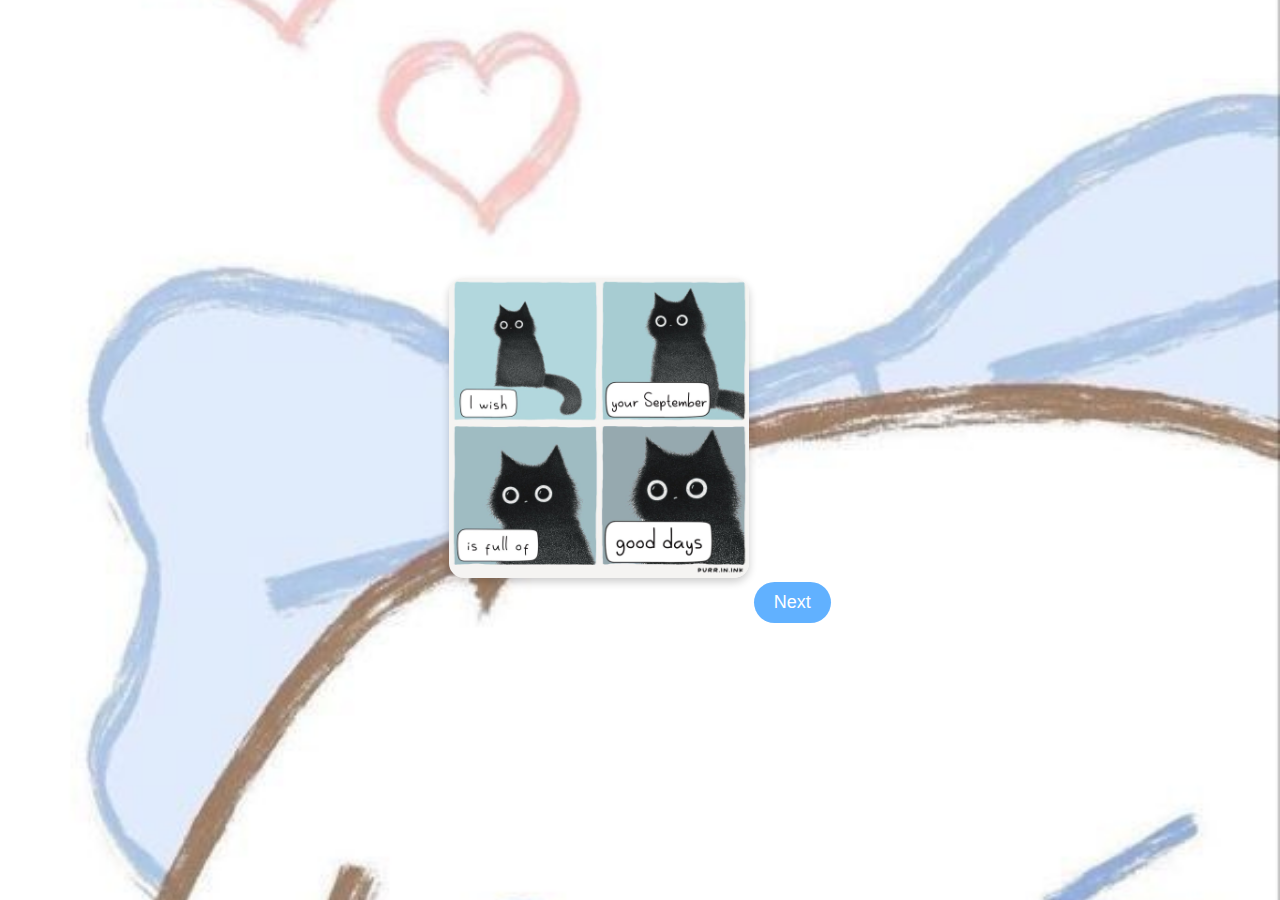
<file: index.html>
<!DOCTYPE html>
<html lang="en">
<head>
  <meta charset="UTF-8">
  <meta http-equiv="X-UA-Compatible" content="IE=Edge">
  <meta name="viewport" content="width=device-width, initial-scale=1">

  <title>September good</title>
  <link rel="stylesheet" href="style.css">
</head>

<body>
      <div class="container">
        <div class="image-box">
            <img src="Cat.jpg" alt="">
        </div>
        <a href="utama.html" class="next-button">Next</a>
    </div>
</body>
</html>
</file>
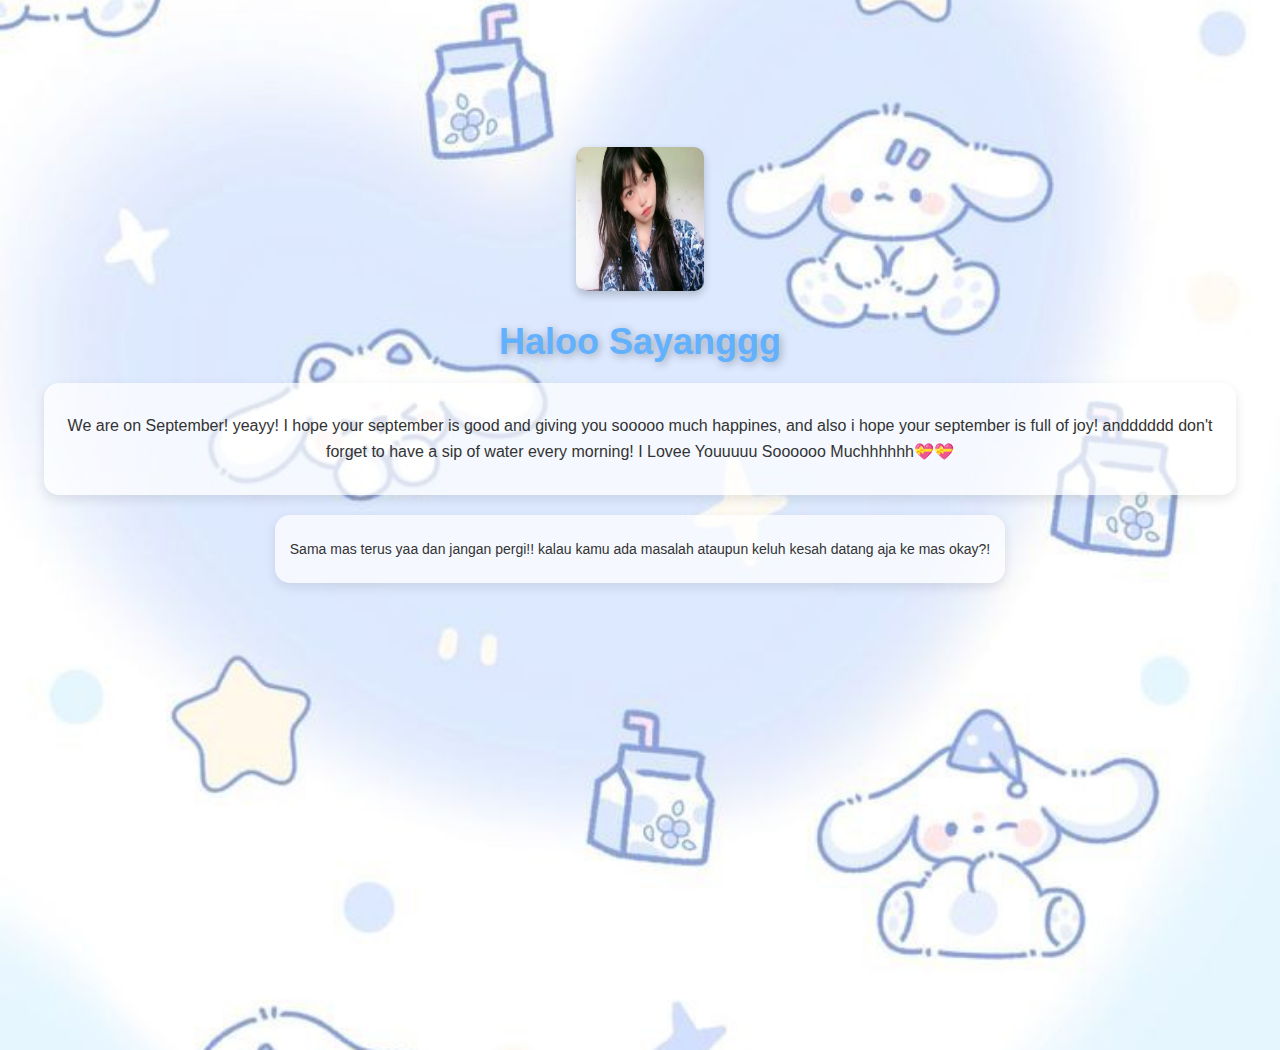
<file: utama.html>
<!DOCTYPE html>
<html>

<head>
  <meta charset="UTF-8">
  <meta name="viewport" content="width=device-width, initial-scale=1">
  <title>Selamat September!</title>
  <link rel="stylesheet" href="main.css">
</head>

<body>
    <audio autoplay loop>
          <source src="song.mp3" type="audio/mpeg">
          Your browser does not support the audio element.
    </audio>

    <div class="image-box">
      <img src="Mylove.jpg" alt= "My gorgeous wife">
    </div>

    <div class="title">Haloo Sayanggg</div>

    <div class="message">
      <p> We are on September! yeayy! I hope your september is good and giving you sooooo much happines, and also i hope your september is full of joy! andddddd don't forget to have a sip of water every morning! I Lovee Youuuuu Soooooo Muchhhhhh💝💝</p>
    </div>
 
    <div class="message-2">
      <p>Sama mas terus yaa dan jangan pergi!! kalau kamu ada masalah ataupun keluh kesah datang aja ke mas okay?!</p>
    </div>
</body>

</html>
</file>
<file: style.css>
body, html {
            margin: 0;
            padding: 0;
            width: 100%;
            height: 100%;
            font-family: Arial, sans-serif;
        }

        body {
            background: url('Background.jpg') no-repeat center center fixed;
            background-size: cover;
            display: flex;
            justify-content: center;
            align-items: center;
        }

        .container {
            text-align: center;
            width: 100%;
        }

        .image-box {
            display: inline-block;
            width: 90%;
            max-width: 300px;
            border-radius: 15px;
            overflow: hidden;
            box-shadow: 0 4px 8px rgba(0, 0, 0, 0.2);
            margin-bottom: 30px;
        }

        .image-box img {
            width: 100%;
            display: block;
        }

        .next-button {
            display: inline-block;
            padding: 10px 20px;
            background-color: #61B1FF;
            color: white;
            border: none;
            border-radius: 25px;
            font-size: 18px;
            cursor: pointer;
            text-decoration: none;
        }

        .next-button:hover {
            background-color: #61b1ff;
        }
</file>
<file: main.css>
body, html {
            margin: 0;
            padding: 0;
            width: 100%;
            height: 100%;
            font-family: Arial, sans-serif;
            background: url('Background2.jpg') no-repeat center center fixed;
            background-size: cover;
            display: flex;
            flex-direction: column;
            align-items: center;
            justify-content: center;
            padding-bottom: 150px; 
        }
  
        .image-box{
            display: flex;
            justify-content: center;
        }

        .image-box img {
            width: 60%;
            max-width: 300px;
            margin: 10px 10px;
            border-radius: 10px;
            box-shadow: 0 4px 8px rgba(0, 0, 0, 0.2);
            display: block;
        }

        .title {
            font-size: 36px;
            font-weight: bold;
            color: #61B1FF;
            margin: 20px 0;
            text-align: center;
            text-shadow: 2px 2px 8px rgba(0, 0, 0, 0.3);
        }

        .message, .message-2 {
            font-size: 16px;
            color: #333;
            text-align: center;
            padding: 20px;
            background-color: rgba(255, 255, 255, 0.7);
            border-radius: 15px;
            box-shadow: 0 4px 12px rgba(0, 0, 0, 0.1);
            line-height: 1.6;
            max-width: 90%;
            margin: 0 10px;
        }

        .message {
            margin-bottom: 20px; 
        }

        .message-2 {
            margin-bottom: 30px; 
            font-size: 14px; 
            padding: 15px; 
        }

        .message p {
            margin: 10px 0;
        }

        .message-2 p {
            margin: 8px 0;
        }
</file>
